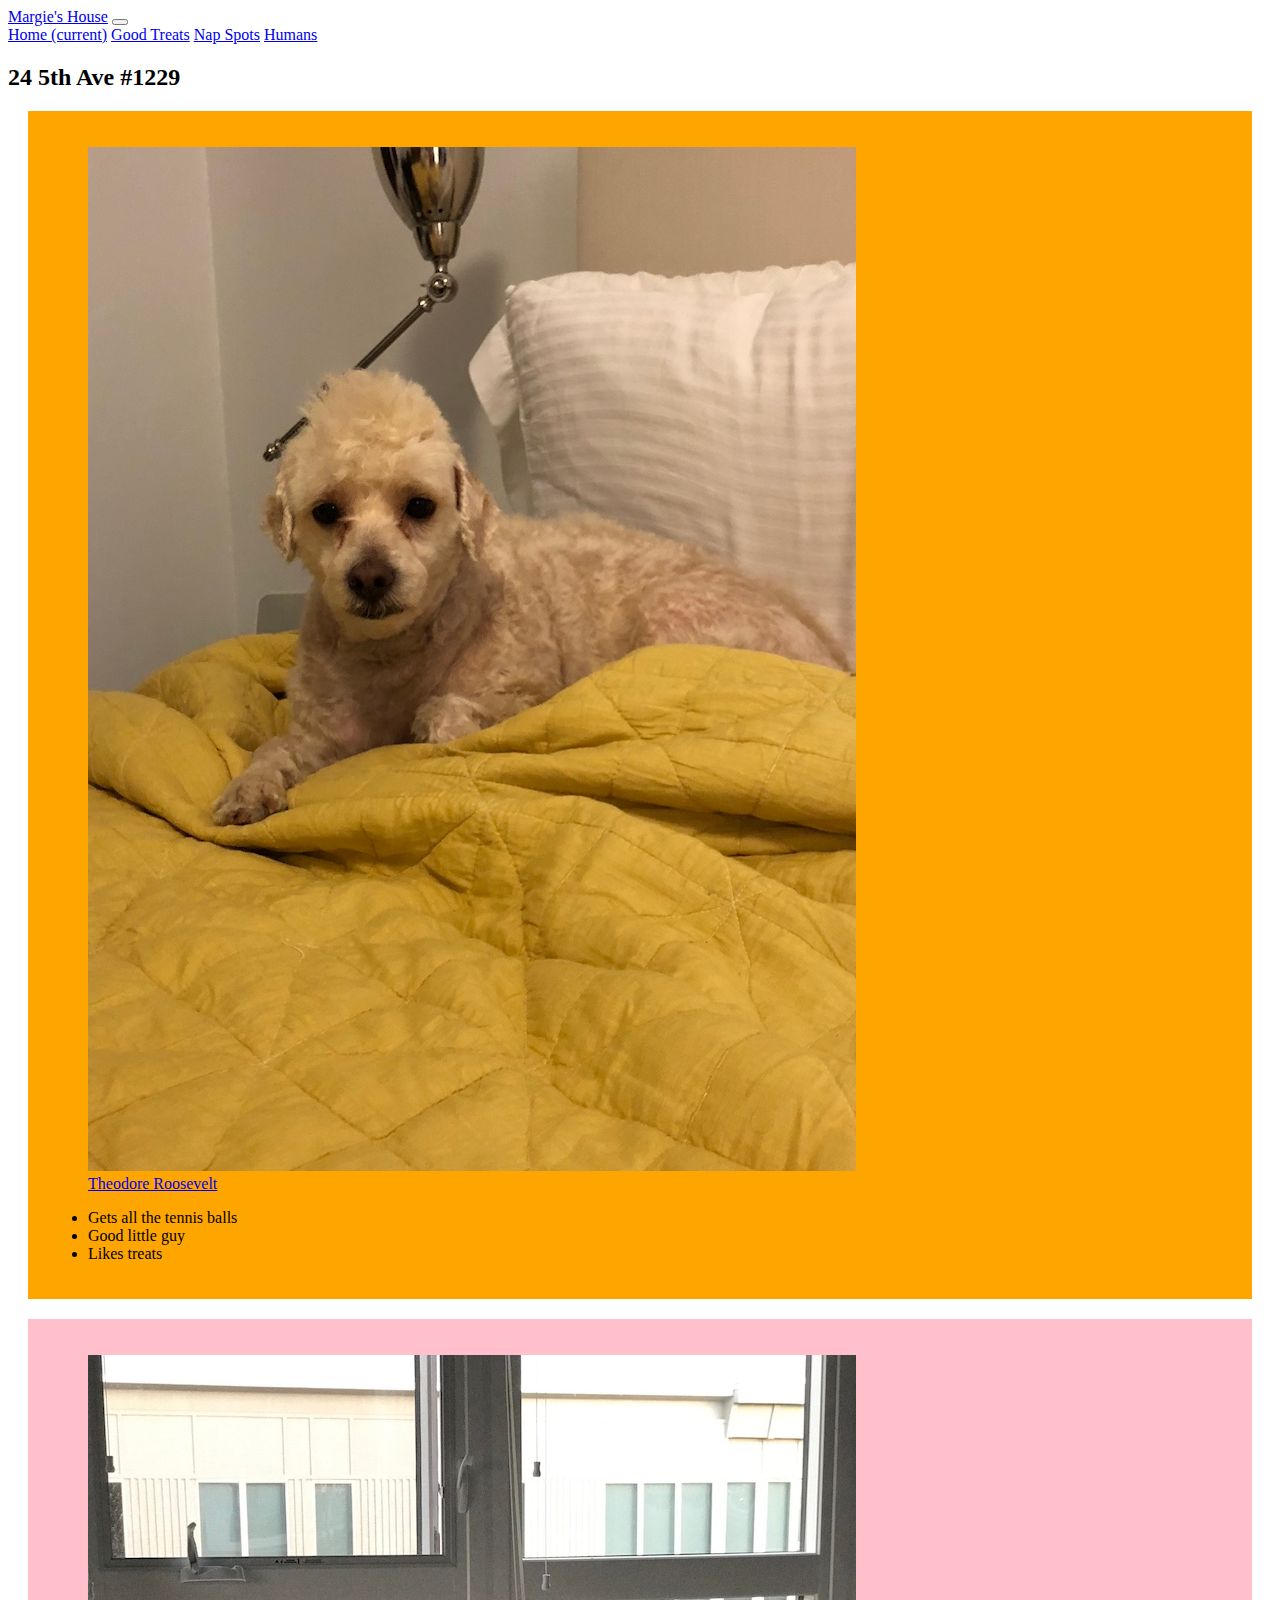
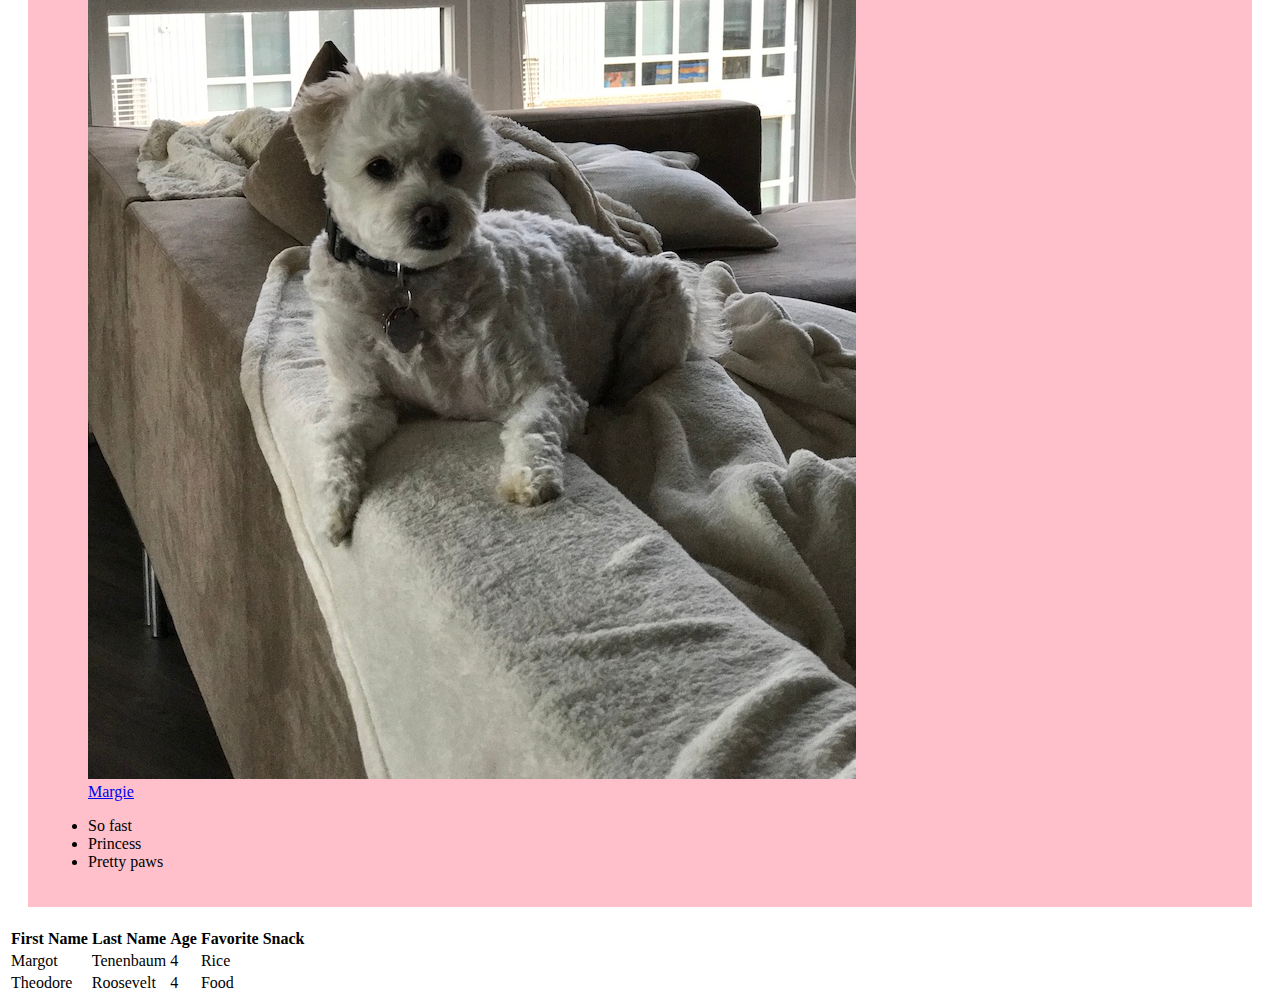
<file: project0/index.html>
<!DOCTYPE html>
<html>
    <head>
        <title>My Webpage</title>
        <link rel="stylesheet" href="https://stackpath.bootstrapcdn.com/bootstrap/4.1.3/css/bootstrap.min.css" integrity="sha384-MCw98/SFnGE8fJT3GXwEOngsV7Zt27NXFoaoApmYm81iuXoPkFOJwJ8ERdknLPMO" crossorigin="anonymous">
        <link rel="stylesheet" href="style.css">
        <script src="https://code.jquery.com/jquery-3.3.1.slim.min.js" integrity="sha384-q8i/X+965DzO0rT7abK41JStQIAqVgRVzpbzo5smXKp4YfRvH+8abtTE1Pi6jizo" crossorigin="anonymous"></script>
        <script src="https://cdnjs.cloudflare.com/ajax/libs/popper.js/1.14.3/umd/popper.min.js" integrity="sha384-ZMP7rVo3mIykV+2+9J3UJ46jBk0WLaUAdn689aCwoqbBJiSnjAK/l8WvCWPIPm49" crossorigin="anonymous"></script>
        <script src="https://stackpath.bootstrapcdn.com/bootstrap/4.1.3/js/bootstrap.min.js" integrity="sha384-ChfqqxuZUCnJSK3+MXmPNIyE6ZbWh2IMqE241rYiqJxyMiZ6OW/JmZQ5stwEULTy" crossorigin="anonymous"></script>
    </head>
    <body>
      <div class="container">
        <nav class="navbar navbar-expand-lg navbar-light bg-light">
          <a class="navbar-brand" href="#">Margie's House</a>
          <button class="navbar-toggler" type="button" data-toggle="collapse" data-target="#navbarNavAltMarkup" aria-controls="navbarNavAltMarkup" aria-expanded="false" aria-label="Toggle navigation">
            <span class="navbar-toggler-icon"></span>
          </button>
          <div class="collapse navbar-collapse" id="navbarNavAltMarkup">
            <div class="navbar-nav">
              <a class="nav-item nav-link active" href="index.html">Home <span class="sr-only">(current)</span></a>
              <a class="nav-item nav-link" href="treats.html">Good Treats</a>
              <a class="nav-item nav-link" href="naps.html">Nap Spots</a>
              <a class="nav-item nav-link" href="humans.html">Humans</a>
            </div>
          </div>
        </nav>
      </div>
      <div class="container">
        <h2>
        24 5th Ave #1229
        </h2>
      </div>
      <div class="container">
        <div class="row">
          <div class="col-sm" id="theo">
            <a href='theo.html'>
              <figure class="figure">
              <img src="theo.jpg" class="figure-img img-fluid" alt="Responsive image">
              <figcaption class="figure-caption text-right">Theodore Roosevelt</figcaption>
            </figure>
            </a>
            <div class="container">
            <ul>
              <li>Gets all the tennis balls</li>
              <li>Good little guy</li>
              <li>Likes treats</li>
            </ul>
          </div>
          </div>
          <div class="col-sm" id='margie'>
            <a href="margie.html">
              <figure class="figure">
              <img src="margie.jpg" class="figure-img img-fluid" alt="Responsive image">
              <figcaption class="figure-caption text-right">Margie</figcaption>
            </figure>
            </a>
            <div class="container">
            <ul>
              <li>So fast</li>
              <li>Princess</li>
              <li>Pretty paws</li>
            </ul>
          </div>
          </div>
        </div>
      </div>
      <div class="container">
        <table class="table table-striped">
          <thead>
            <tr>
              <th scope="col">First Name</th>
              <th scope="col">Last Name</th>
              <th scope="col">Age</th>
              <th scope="col">Favorite Snack</th>
            </tr>
          </thead>
          <tbody>
          <tr class="table-danger">
            <td scope="row">Margot</td>
            <td>Tenenbaum</td>
            <td>4</td>
            <td>Rice</td>
          </tr>
          <tr class="table-warning">
            <td scope="row">Theodore</td>
            <td>Roosevelt</td>
            <td>4</td>
            <td>Food</td>
          </tr>
        </tbody>
      </table>
    </div>


    </body>

</html>
</file>
<file: project0/style.css>
.col, .col-sm {
  background-color: yellow;
  margin: 20px;
  padding: 20px; }

#theo {
  background-color: orange; }

#margie {
  background-color: pink; }

/*# sourceMappingURL=style.css.map */
</file>
